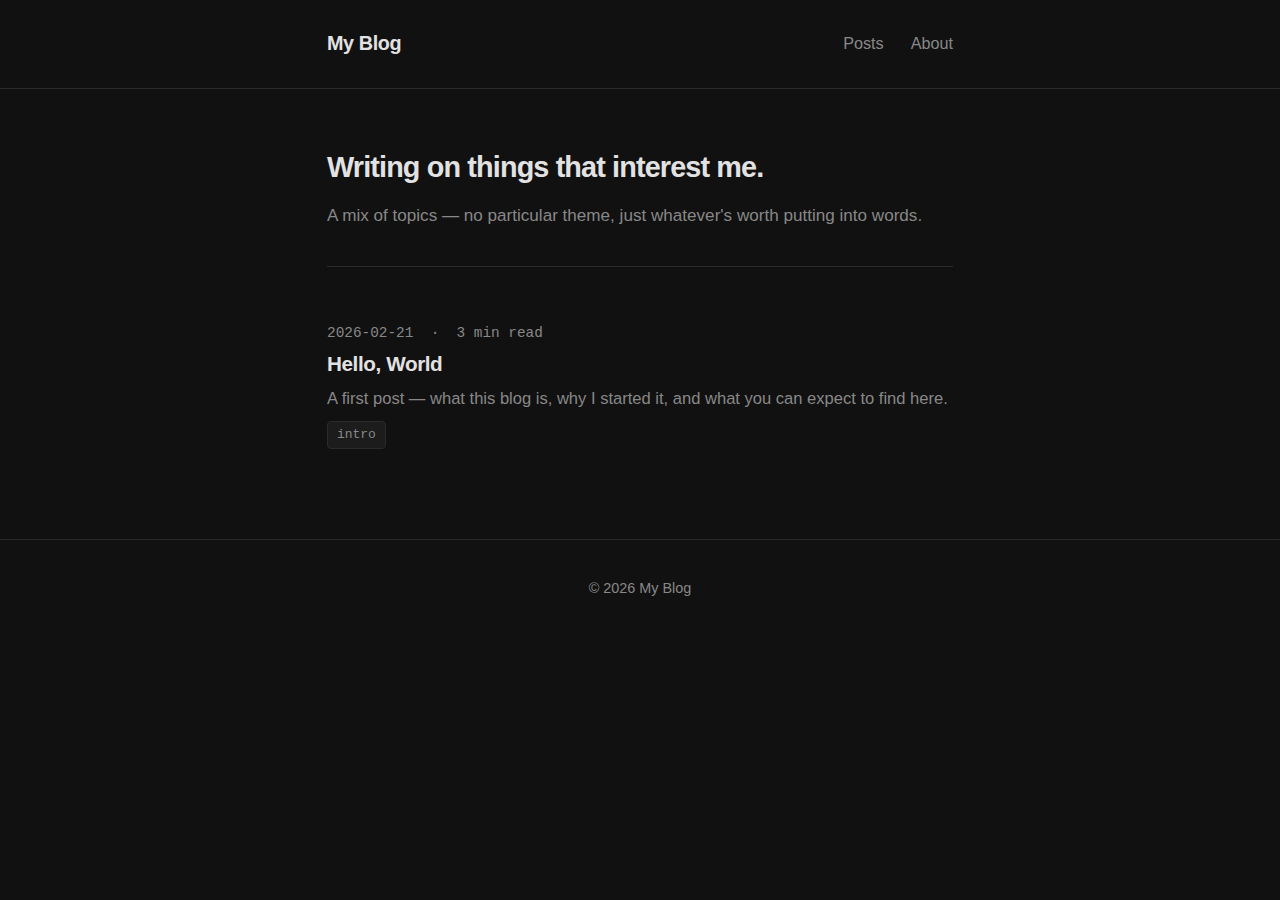
<file: site/index.html>
<!DOCTYPE html>
<html lang="en">
<head>
  <meta charset="UTF-8" />
  <meta name="viewport" content="width=device-width, initial-scale=1.0" />
  <title>My Blog</title>
  <meta name="description" content="A blog about whatever's on my mind." />
  <link rel="stylesheet" href="css/style.css" />
</head>
<body>

  <header>
    <div class="container">
      <a href="/" class="site-title">My Blog</a>
      <nav>
        <a href="/">Posts</a>
        <a href="/about.html">About</a>
      </nav>
    </div>
  </header>

  <main class="container">

    <div class="intro">
      <h1>Writing on things that interest me.</h1>
      <p>A mix of topics — no particular theme, just whatever's worth putting into words.</p>
    </div>

    <!-- POST LIST — add new posts at the top -->
    <ul class="post-list">

      <li class="post-item">
        <div class="post-meta">2026-02-21 &nbsp;·&nbsp; 3 min read</div>
        <h2><a href="posts/hello-world.html">Hello, World</a></h2>
        <p class="post-excerpt">A first post — what this blog is, why I started it, and what you can expect to find here.</p>
        <span class="tag">intro</span>
      </li>

      <!-- TEMPLATE — copy this block when adding a new post:

      <li class="post-item">
        <div class="post-meta">YYYY-MM-DD &nbsp;·&nbsp; X min read</div>
        <h2><a href="posts/your-post-slug.html">Post Title</a></h2>
        <p class="post-excerpt">A one or two sentence summary of the post.</p>
        <span class="tag">tag</span>
      </li>

      -->

    </ul>

  </main>

  <footer>
    <div class="container">
      &copy; 2026 My Blog
    </div>
  </footer>

</body>
</html>
</file>
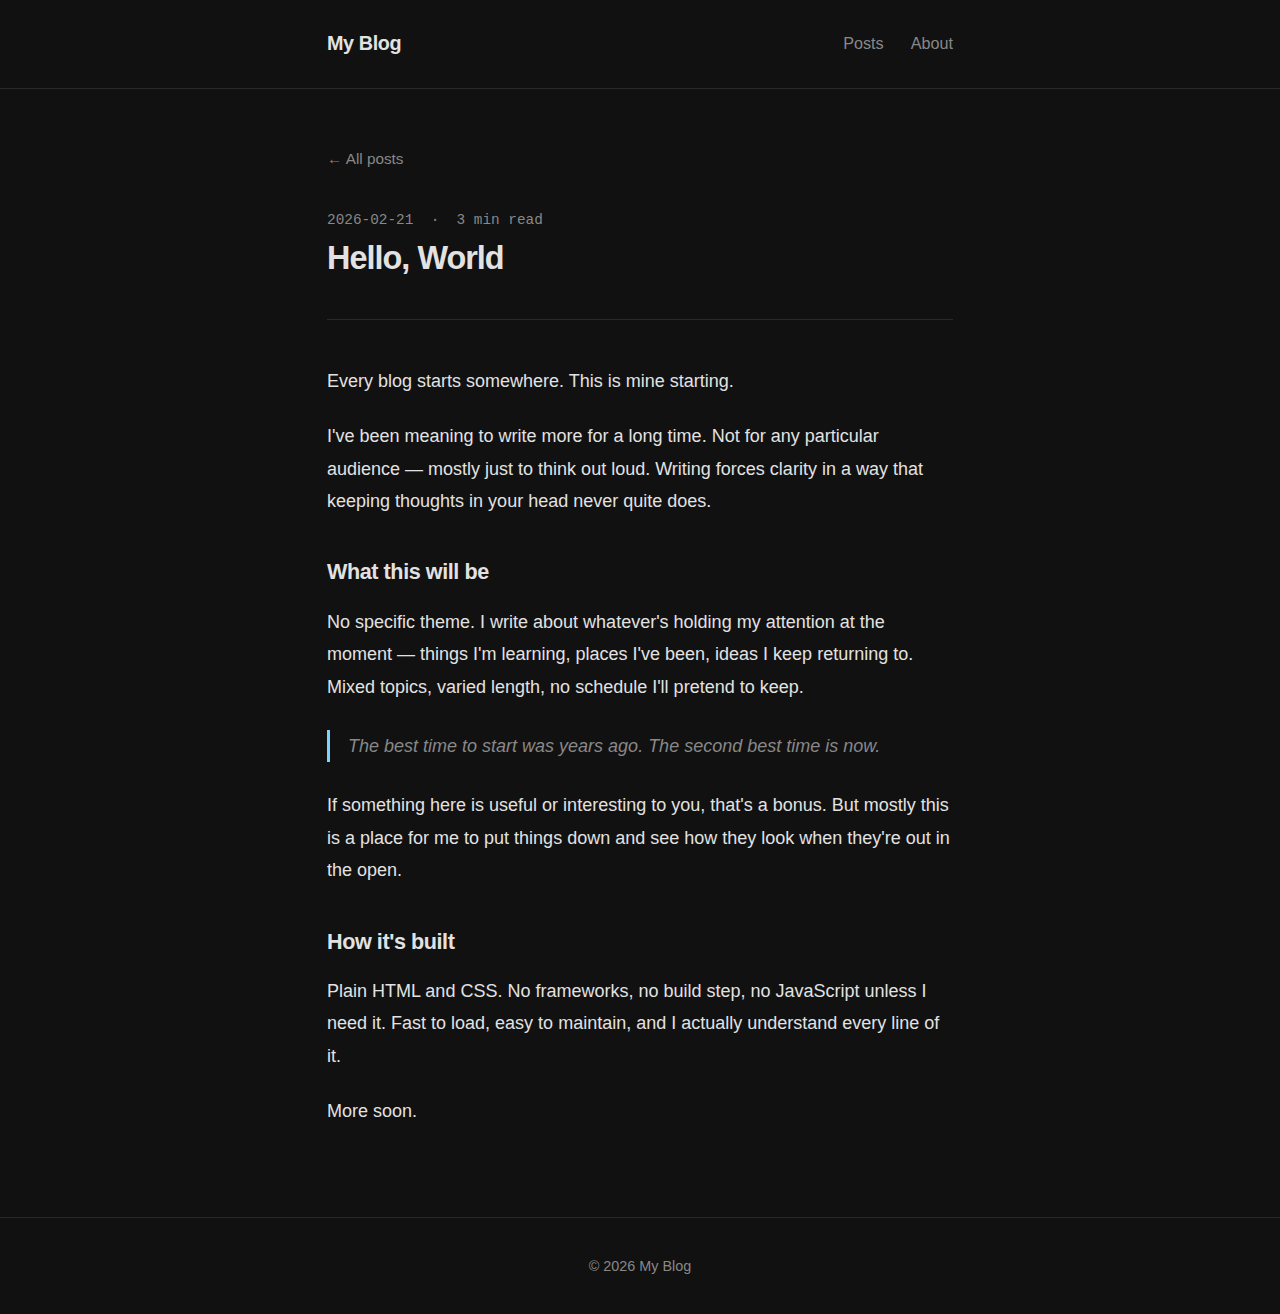
<file: site/posts/hello-world.html>
<!DOCTYPE html>
<html lang="en">
<head>
  <meta charset="UTF-8" />
  <meta name="viewport" content="width=device-width, initial-scale=1.0" />
  <title>Hello, World — My Blog</title>
  <meta name="description" content="A first post — what this blog is, why I started it, and what you can expect to find here." />
  <link rel="stylesheet" href="../css/style.css" />
</head>
<body>

  <header>
    <div class="container">
      <a href="/" class="site-title">My Blog</a>
      <nav>
        <a href="/">Posts</a>
        <a href="/about.html">About</a>
      </nav>
    </div>
  </header>

  <main class="container">

    <a href="/" class="back-link">← All posts</a>

    <article>
      <div class="post-header">
        <div class="post-meta">2026-02-21 &nbsp;·&nbsp; 3 min read</div>
        <h1>Hello, World</h1>
      </div>

      <div class="post-content">

        <p>
          Every blog starts somewhere. This is mine starting.
        </p>

        <p>
          I've been meaning to write more for a long time. Not for any particular audience —
          mostly just to think out loud. Writing forces clarity in a way that keeping thoughts
          in your head never quite does.
        </p>

        <h2>What this will be</h2>

        <p>
          No specific theme. I write about whatever's holding my attention at the moment —
          things I'm learning, places I've been, ideas I keep returning to. Mixed topics,
          varied length, no schedule I'll pretend to keep.
        </p>

        <blockquote>
          The best time to start was years ago. The second best time is now.
        </blockquote>

        <p>
          If something here is useful or interesting to you, that's a bonus. But mostly this
          is a place for me to put things down and see how they look when they're out in the open.
        </p>

        <h2>How it's built</h2>

        <p>
          Plain HTML and CSS. No frameworks, no build step, no JavaScript unless I need it.
          Fast to load, easy to maintain, and I actually understand every line of it.
        </p>

        <p>
          More soon.
        </p>

      </div>
    </article>

  </main>

  <footer>
    <div class="container">
      &copy; 2026 My Blog
    </div>
  </footer>

</body>
</html>
</file>
<file: site/css/style.css>
/* =============================================
   Base — Dark Mode Blog
   ============================================= */

*, *::before, *::after {
  box-sizing: border-box;
  margin: 0;
  padding: 0;
}

:root {
  --bg:        #111111;
  --surface:   #1c1c1c;
  --border:    #2a2a2a;
  --text:      #e2e2e2;
  --muted:     #888888;
  --accent:    #7dd3fc;  /* soft sky blue */
  --font-sans: -apple-system, BlinkMacSystemFont, "Segoe UI", Helvetica, Arial, sans-serif;
  --font-mono: "SF Mono", "Fira Code", "Courier New", monospace;
}

html {
  font-size: 18px;
  scroll-behavior: smooth;
}

body {
  background-color: var(--bg);
  color: var(--text);
  font-family: var(--font-sans);
  line-height: 1.7;
  min-height: 100vh;
}

a {
  color: var(--accent);
  text-decoration: none;
}

a:hover {
  text-decoration: underline;
}

/* =============================================
   Layout
   ============================================= */

.container {
  max-width: 680px;
  margin: 0 auto;
  padding: 0 1.5rem;
}

/* =============================================
   Header / Nav
   ============================================= */

header {
  border-bottom: 1px solid var(--border);
  padding: 1.5rem 0;
  margin-bottom: 3rem;
}

header .container {
  display: flex;
  align-items: center;
  justify-content: space-between;
}

.site-title {
  font-size: 1.1rem;
  font-weight: 700;
  color: var(--text);
  letter-spacing: -0.02em;
}

.site-title:hover {
  text-decoration: none;
  color: var(--accent);
}

nav {
  display: flex;
  gap: 1.5rem;
}

nav a {
  font-size: 0.9rem;
  color: var(--muted);
}

nav a:hover {
  color: var(--text);
  text-decoration: none;
}

/* =============================================
   Blog Index — Post List
   ============================================= */

.post-list {
  list-style: none;
  display: flex;
  flex-direction: column;
  gap: 2.5rem;
}

.post-item {}

.post-meta {
  font-size: 0.8rem;
  color: var(--muted);
  font-family: var(--font-mono);
  margin-bottom: 0.35rem;
}

.post-item h2 {
  font-size: 1.15rem;
  font-weight: 600;
  line-height: 1.3;
  letter-spacing: -0.02em;
}

.post-item h2 a {
  color: var(--text);
}

.post-item h2 a:hover {
  color: var(--accent);
  text-decoration: none;
}

.post-excerpt {
  margin-top: 0.4rem;
  font-size: 0.92rem;
  color: var(--muted);
  line-height: 1.6;
}

.tag {
  display: inline-block;
  font-size: 0.72rem;
  font-family: var(--font-mono);
  background: var(--surface);
  color: var(--muted);
  border: 1px solid var(--border);
  border-radius: 4px;
  padding: 0.1rem 0.5rem;
  margin-top: 0.5rem;
}

/* =============================================
   Blog Post Page
   ============================================= */

.post-header {
  margin-bottom: 2.5rem;
  padding-bottom: 1.5rem;
  border-bottom: 1px solid var(--border);
}

.post-header h1 {
  font-size: 1.8rem;
  font-weight: 700;
  letter-spacing: -0.03em;
  line-height: 1.25;
  margin-bottom: 0.75rem;
}

.post-content {
  font-size: 1rem;
  line-height: 1.8;
}

.post-content h2 {
  font-size: 1.2rem;
  font-weight: 600;
  margin: 2rem 0 0.75rem;
  letter-spacing: -0.02em;
}

.post-content h3 {
  font-size: 1rem;
  font-weight: 600;
  margin: 1.5rem 0 0.5rem;
}

.post-content p {
  margin-bottom: 1.25rem;
}

.post-content ul,
.post-content ol {
  margin: 0 0 1.25rem 1.5rem;
}

.post-content li {
  margin-bottom: 0.35rem;
}

.post-content blockquote {
  border-left: 3px solid var(--accent);
  padding-left: 1rem;
  color: var(--muted);
  margin: 1.5rem 0;
  font-style: italic;
}

.post-content code {
  font-family: var(--font-mono);
  font-size: 0.85em;
  background: var(--surface);
  border: 1px solid var(--border);
  border-radius: 4px;
  padding: 0.1em 0.35em;
}

.post-content pre {
  background: var(--surface);
  border: 1px solid var(--border);
  border-radius: 6px;
  padding: 1.25rem;
  overflow-x: auto;
  margin: 1.5rem 0;
}

.post-content pre code {
  background: none;
  border: none;
  padding: 0;
  font-size: 0.85rem;
}

.back-link {
  display: inline-block;
  margin-bottom: 2rem;
  font-size: 0.85rem;
  color: var(--muted);
}

.back-link:hover {
  color: var(--text);
  text-decoration: none;
}

/* =============================================
   Footer
   ============================================= */

footer {
  border-top: 1px solid var(--border);
  margin-top: 5rem;
  padding: 2rem 0;
  text-align: center;
  font-size: 0.8rem;
  color: var(--muted);
}

/* =============================================
   Page — no posts yet / intro
   ============================================= */

.intro {
  margin-bottom: 3rem;
  padding-bottom: 2rem;
  border-bottom: 1px solid var(--border);
}

.intro h1 {
  font-size: 1.6rem;
  font-weight: 700;
  letter-spacing: -0.03em;
  margin-bottom: 0.5rem;
}

.intro p {
  color: var(--muted);
  font-size: 0.95rem;
}

/* =============================================
   Responsive
   ============================================= */

@media (max-width: 600px) {
  html { font-size: 16px; }
  .post-header h1 { font-size: 1.5rem; }
}
</file>
